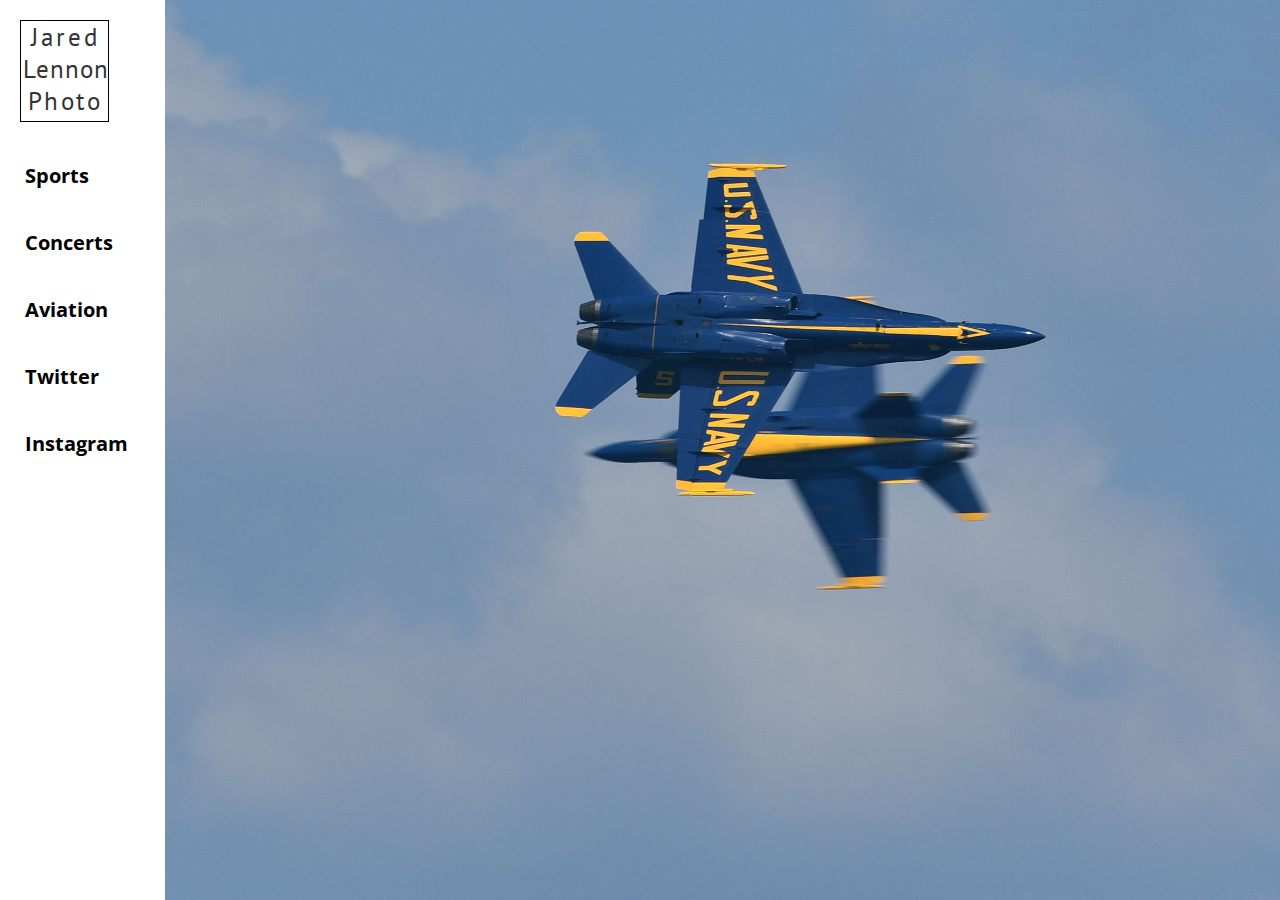
<file: index.html>
<!DOCTYPE html>
<html lang="en">
  <head>
    <meta charset="utf-8" />
    <title>Jared Lennon Photo</title>
    <link href="css/portfolio.css" rel="stylesheet" />

  </head>




  <body class="body-home">
    <header>
      <div id="side-bar">
        <a href="index.html" id="home-button">

          <p class= "jared">Jared</p>
          <p class= "lennon">Lennon</p>
          <p class= "photo">Photo</p>
        </a>

        <nav>
          <a href="sports.html">Sports</a>
          <a href="concerts.html">Concerts</a>
          <a href="aviation.html">Aviation</a>
          <a href="https://twitter.com/jaredmlennon?s=20">Twitter</a>
          <a href="https://www.instagram.com/jaredlennonphoto/">Instagram</a>
        </nav>
      </div>
    </header>



  </body>

</html>
</file>
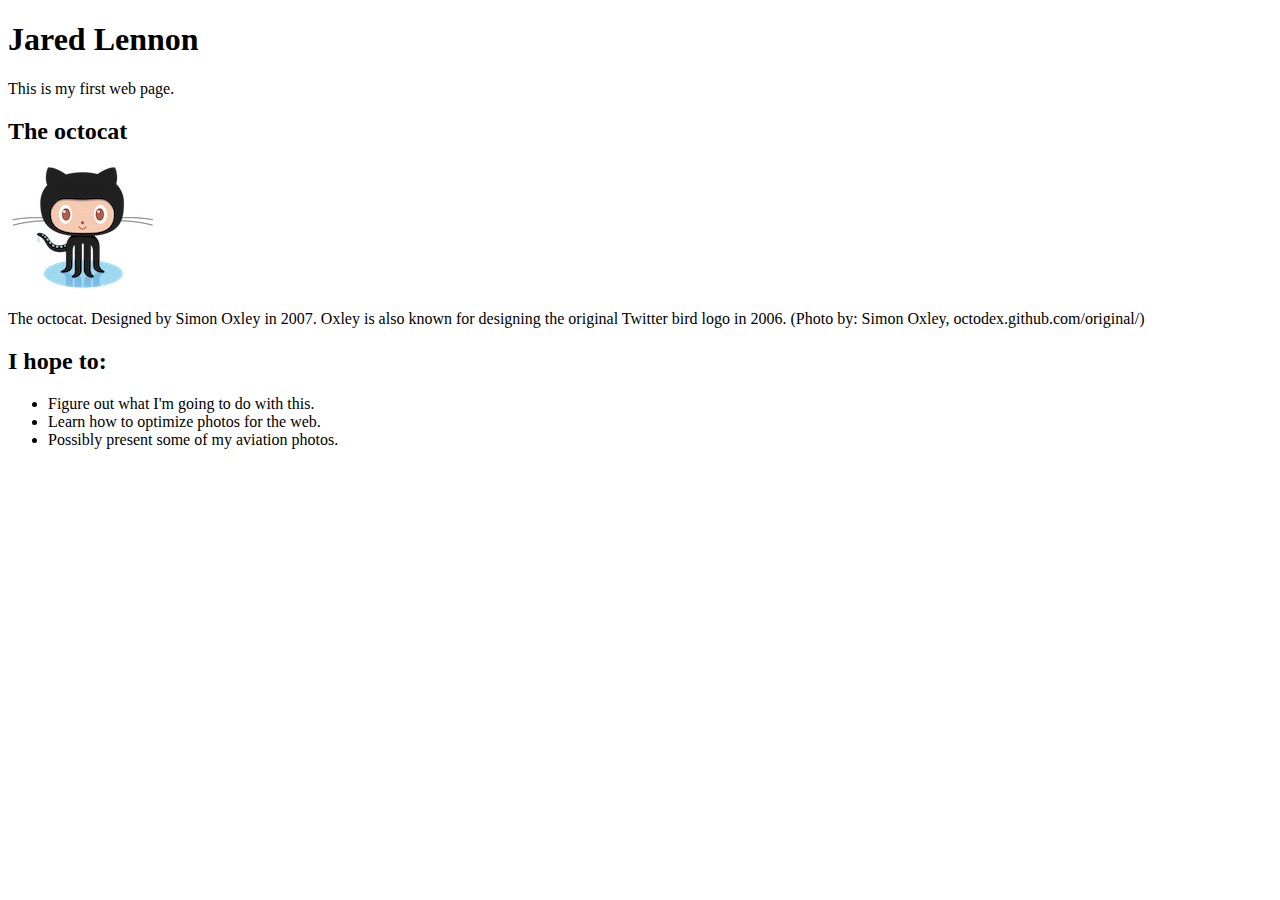
<file: past-assignments/octocat/index.html>
<!DOCTYPE html>
<html lang="en">
  <head>
    <meta charset="utf-8" />
    <title>Jared's Index</title>
  </head>

  <body>
    <h1>Jared Lennon</h1>

    <p>This is my first web page.</p>

    <h2>The octocat</h2>
    <img src="octocat.png" alt="An image of the octocat. Designed by Simon Oxley in 2007. Oxley is also known for designing the original Twitter bird logo." />
    <p>The octocat. Designed by Simon Oxley in 2007. Oxley is also known for designing the original Twitter bird logo in 2006. (Photo by: Simon Oxley, octodex.github.com/original/)</p>
    <h2>I hope to:</h2>
      <ul>
        <li>Figure out what I'm going to do with this.</li>
        <li>Learn how to optimize photos for the web.</li>
        <li>Possibly present some of my aviation photos.</li>

  </body>
</html>
</file>
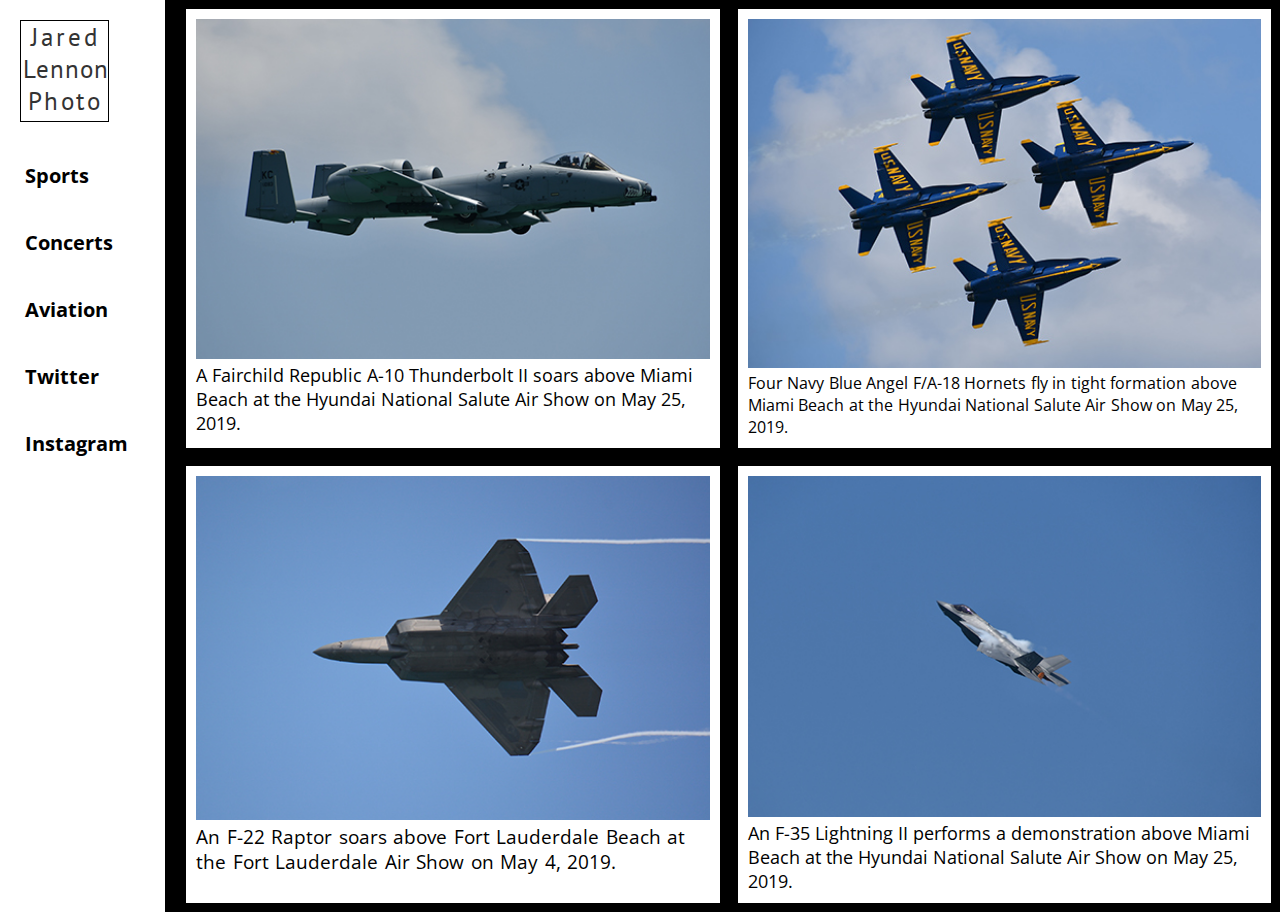
<file: aviation.html>
<!DOCTYPE html>
<html lang="en">
  <head>
    <meta charset="utf-8" />
    <title>Jared Lennon Photo</title>
    <link href="css/portfolio.css" rel="stylesheet" />

  </head>




  <body class="body-sports">
    <div id="wrapper">
      <header>
        <div id="side-bar">
          <a href="index.html" id="home-button">

            <p class= "jared">Jared</p>
            <p class= "lennon">Lennon</p>
            <p class= "photo">Photo</p>
          </a>

          <nav>
            <a href="sports.html">Sports</a>
            <a href="concerts.html">Concerts</a>
            <a href="aviation.html">Aviation</a>
            <a href="https://twitter.com/jaredmlennon?s=20">Twitter</a>
            <a href="https://www.instagram.com/jaredlennonphoto/">Instagram</a>
          </nav>
        </div>
      </header>





      <main>
        <div id="content-images">

          <div class="content1">
            <figure>
              <img src="images/a-10-v1.jpg" alt="A-10 flying.">
              <figcaption id="a10-caption">A Fairchild Republic A-10 Thunderbolt II soars above Miami Beach at the Hyundai National Salute Air Show on May 25, 2019.</figcaption>
            </figure>
          </div>

          <div class="content2">
            <figure>
              <img src="images/blue-angels.jpg" alt="Blue Angels flying.">
              <figcaption id="blue-angels-caption">Four Navy Blue Angel F/A-18 Hornets fly in tight formation above Miami Beach at the Hyundai National Salute Air Show on May 25, 2019. </figcaption>
            </figure>
          </div>

          <div class="content3">
            <figure>
              <img src="images/f22.jpg" alt="F-22 underside.">
              <figcaption id="f22-caption">An F-22 Raptor soars above Fort Lauderdale Beach at the Fort Lauderdale Air Show on May 4, 2019.</figcaption>
            </figure>
          </div>

          <div class= "content4">
            <figure>
              <img src="images/f35.jpg" alt="F-35 flying.">
              <figcaption id="f35-caption">An F-35 Lightning II performs a demonstration above Miami Beach at the Hyundai National Salute Air Show on May 25, 2019.</figcaption>
            </figure>
          </div>



        </div>
      </main>

    </div>






  </body>

</html>
</file>
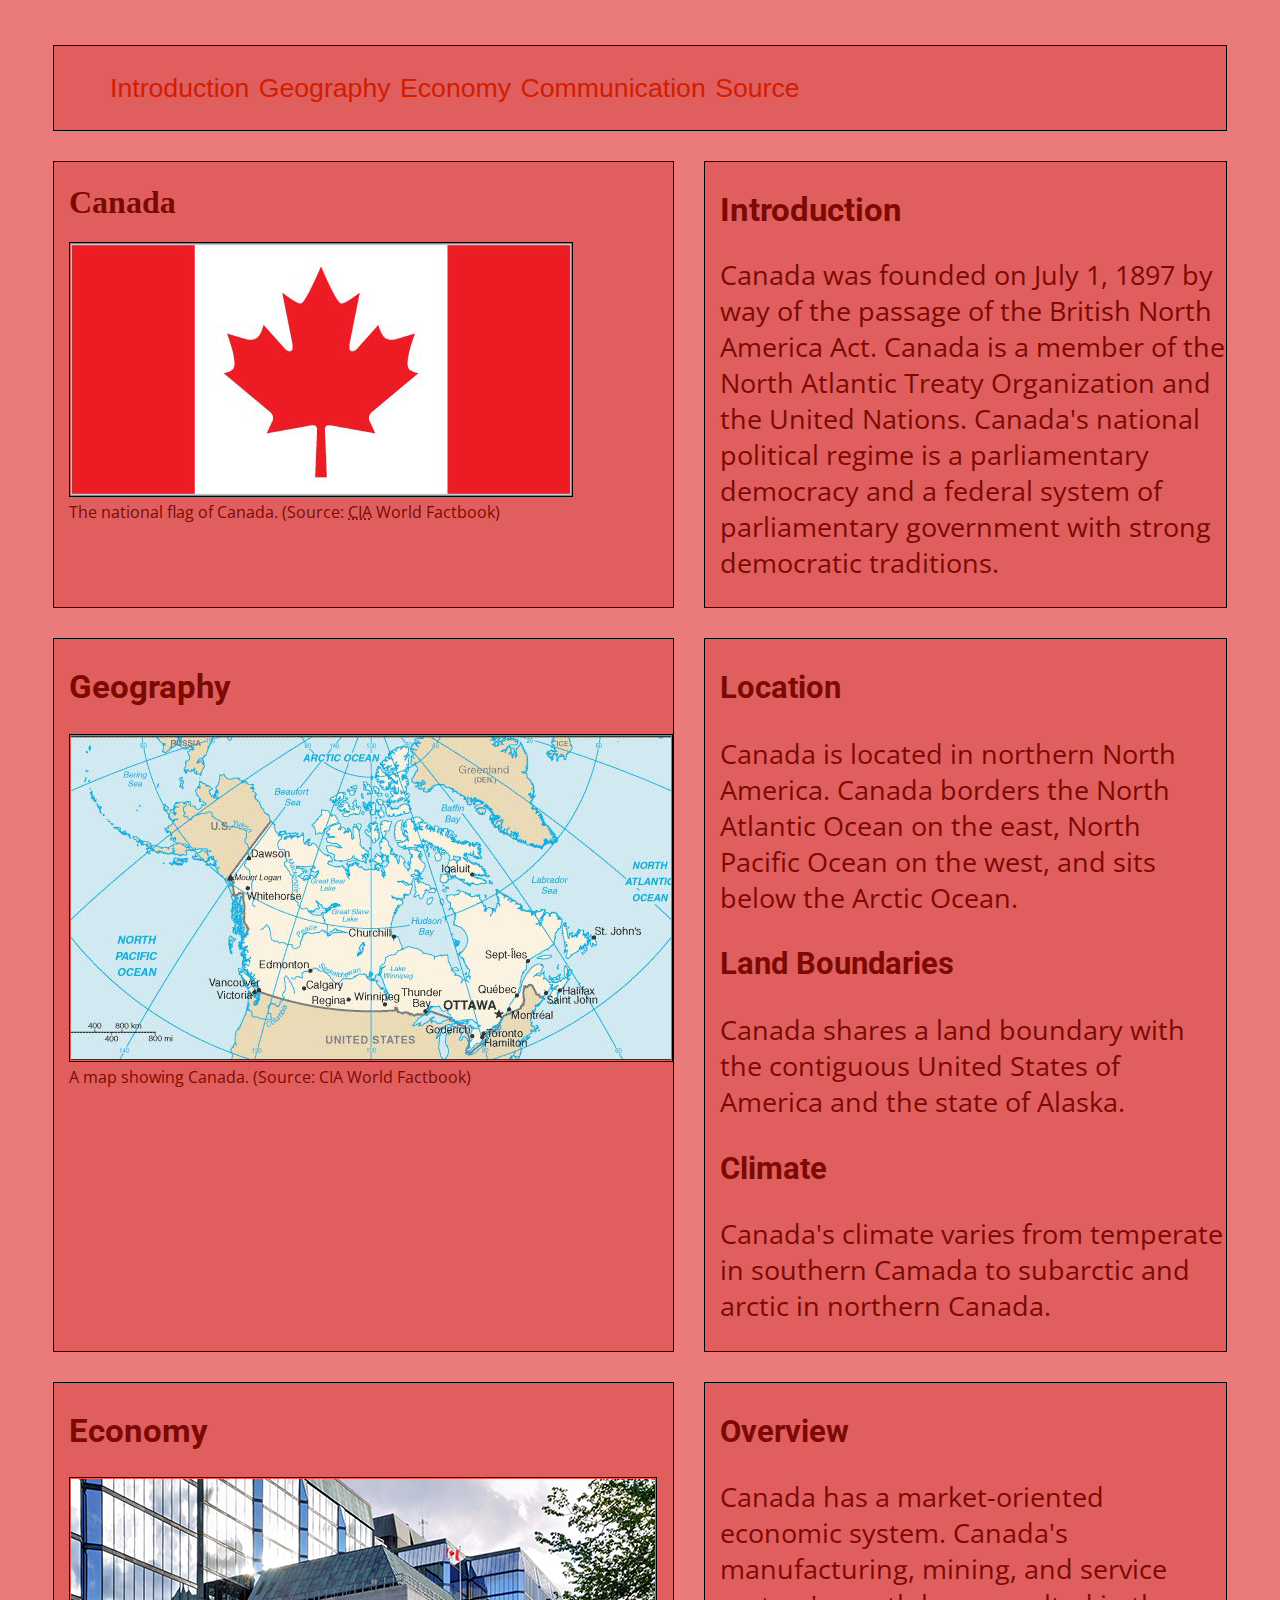
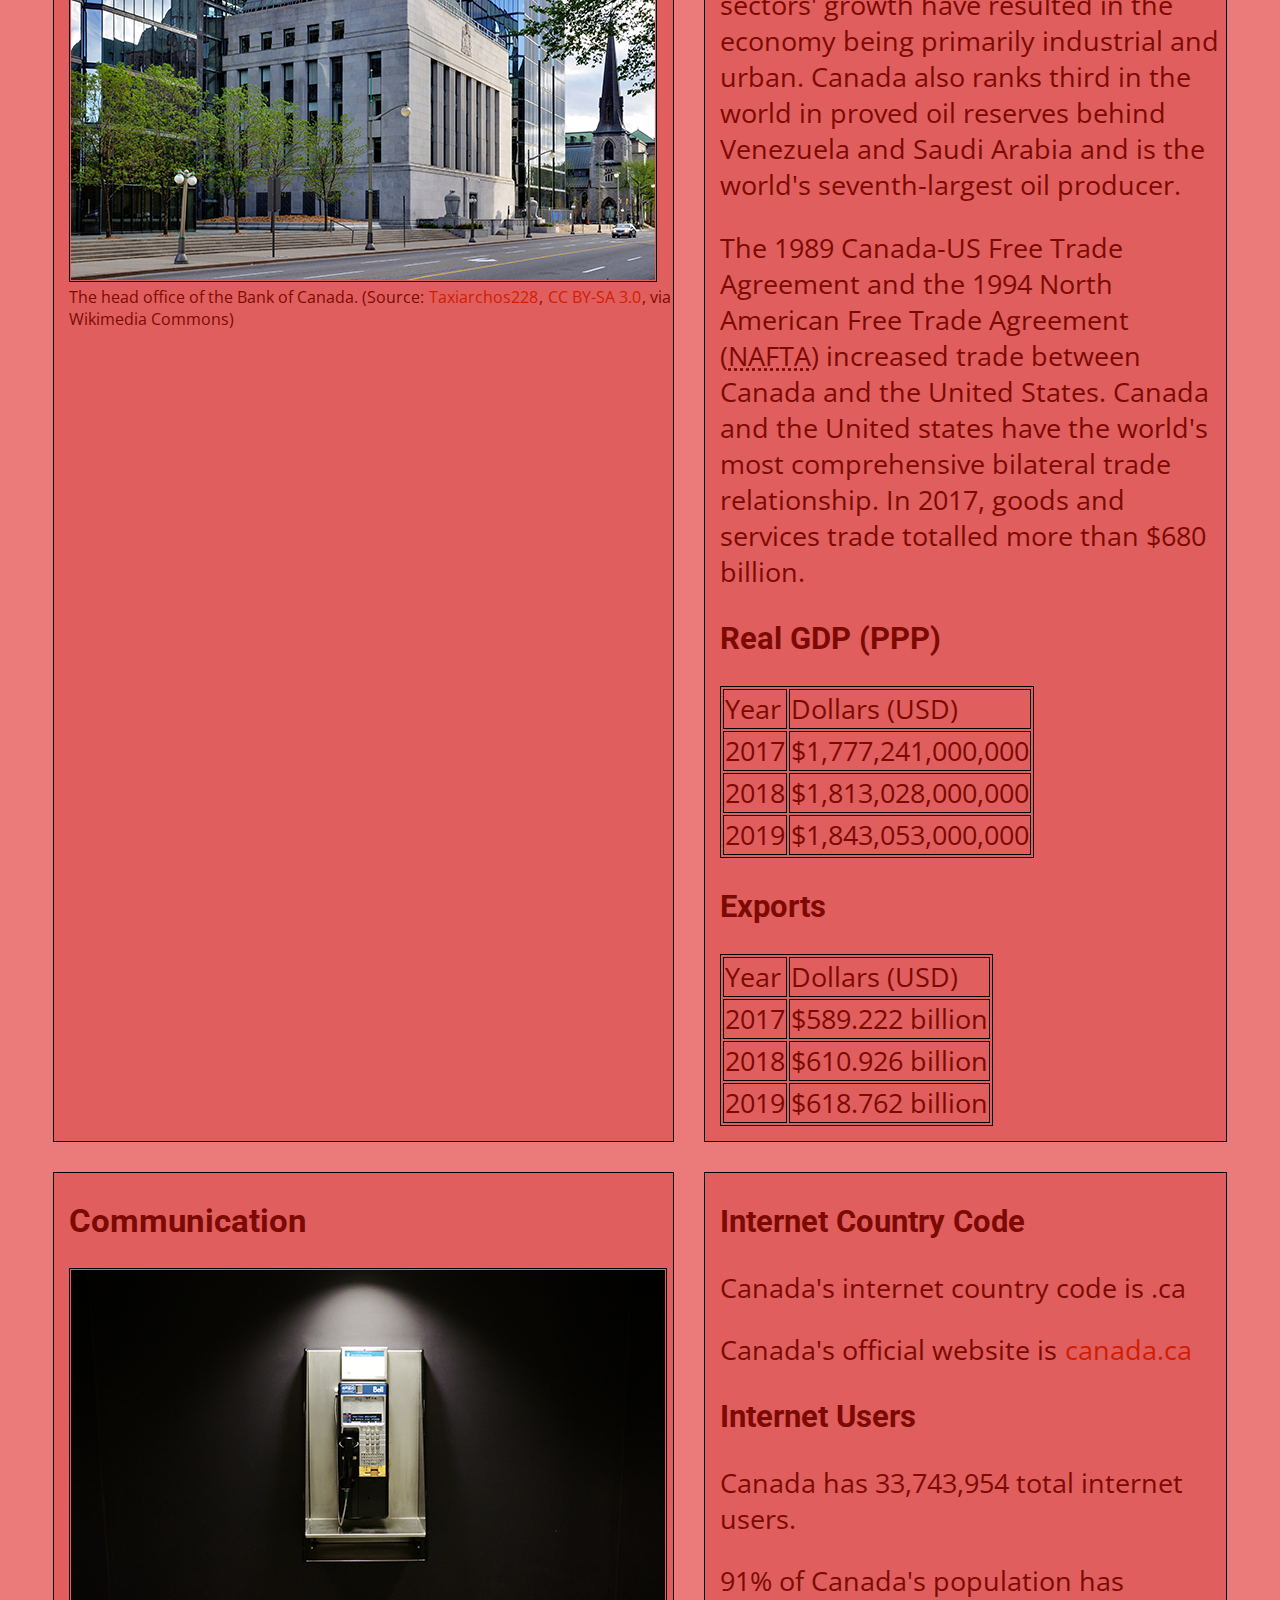
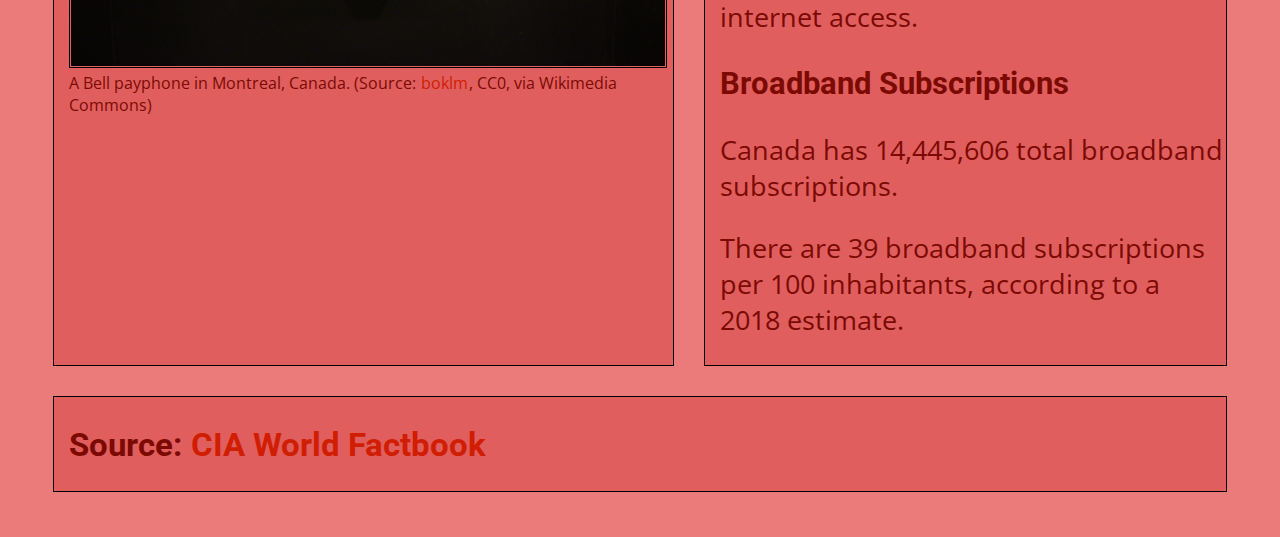
<file: canada.html>
<!DOCTYPE html>
<html lang="en">
  <head>
    <meta charset="utf-8" />
    <title>Canada</title>
    <link href="css/style.css" rel="stylesheet" />
    <link rel="preconnect" href="https://fonts.gstatic.com">
    <link href="https://fonts.googleapis.com/css2?family=Open+Sans:wght@400;700&family=Roboto:wght@400;700&display=swap" rel="stylesheet">
  </head>

  <body>

        <main>
          <div class="canada-web-grid">
            <div id="navigation">
              <nav>
                <ul>
                  <li><a href="#intro">Introduction</a></li>
                  <li><a href="#geography-title">Geography</a></li>
                  <li><a href="#economy-title">Economy</a></li>
                  <li><a href="#communication">Communication</a></li>
                  <li><a href="#source">Source</a></li>
                </ul>
              </nav>
            </div>

            <div id=header>
              <header>

                <h1>Canada</h1>

                <figure>
                  <img src="images/canada-flag.png" alt="The national flag of Canada.">

                  <figcaption>The national flag of Canada. (Source: <abbr title="Central Intelligence Agency">CIA</abbr> World Factbook)</figcaption>
                </figure>
              </header>
            </div>





            <div id="introduction">

              <section  id="intro">
                <h2>Introduction</h2>
                <p>Canada was founded on July 1, 1897 by way of the passage of the British North America Act. Canada is a member of the North Atlantic Treaty Organization and the United Nations. Canada's national political regime is a parliamentary democracy and a federal system of parliamentary government with strong democratic traditions.</p>
              </section>
            </div>


              <div id="geography-title">
                  <section id="geography">
                    <h2>Geography</h2>
                    <figure>
                      <img src="images/canada-map-v2.png" alt="A map of Canada.">
                      <figcaption>A map showing Canada. (Source: CIA World Factbook)</figcaption>
                    </figure>
                  </section>

              </div>

              <div id="geography-content">
                    <article>
                      <h3>Location</h3>
                      <p>Canada is located in northern North America. Canada borders the North Atlantic Ocean on the east, North Pacific Ocean on the west, and sits below the Arctic Ocean.</p>


                    </article>

                    <article>
                      <h3>Land Boundaries</h3>
                      <p>Canada shares a land boundary with the contiguous United States of America and the state of Alaska.</p>
                    </article>

                    <article>
                      <h3>Climate</h3>
                      <p>Canada's climate varies from temperate in southern Camada to subarctic and arctic in northern Canada.</p>
                    </article>


              </div>

              <div id="economy-title">
                <section id="economy">
                  <h2>Economy</h2>
                  <figure>
                    <img src="images/canada-bank-v4.png" alt="The head office of the Bank of Canada.">
                    <figcaption>The head office of the Bank of Canada. (Source: <a href="https://commons.wikimedia.org/wiki/File:Ottawa_-_ON_-_Bank_of_Canada.jpg">Taxiarchos228</a>, <a href="http://creativecommons.org/licenses/by-sa/3.0/">CC BY-SA 3.0</a>, via Wikimedia Commons)</figcaption>
                  </figure>
                </section>
              </div>

              <div id="economy-content">
                  <article>
                    <h3>Overview</h3>
                    <p>Canada has a market-oriented economic system. Canada's manufacturing, mining, and service sectors' growth have resulted in the economy being primarily industrial and urban. Canada also ranks third in the world in proved oil reserves behind Venezuela and Saudi Arabia and is the world's seventh-largest oil producer. </p>
                    <p>The <time datetime="1989">1989</time> Canada-US Free Trade Agreement and the <time datetime="1994">1994</time> North American Free Trade Agreement (<abbr title="North American Free Trade Agreement">NAFTA</abbr>) increased trade between Canada and the United States. Canada and the United states have the world's most comprehensive bilateral trade relationship. In <time datetime="2017">2017</time>, goods and services trade totalled more than $680 billion. </p>
                  </article>

                  <article>
                    <h3>Real GDP (PPP)</h3>
                    <table>
                      <tr>
                        <td>Year</td>
                        <td>Dollars (USD)</td>
                      </tr>
                      <tr>
                        <td><time datetime="2017">2017</time></td>
                        <td>$1,777,241,000,000</td>
                      </tr>

                      <tr>
                        <td><time datetime="2018">2018</time></td>
                        <td>$1,813,028,000,000</td>
                      </tr>

                      <tr>
                        <td><time datetime="2019">2019</time></td>
                        <td>$1,843,053,000,000</td>
                    </table>
                  </article>


                  <article>
                    <h3>Exports</h3>
                    <table>
                      <tr>
                        <td>Year</td>
                          <td>Dollars (USD)</td>
                      </tr>
                      <tr>
                        <td><time datetime="2017">2017</time></td>
                        <td>$589.222 billion</td>
                      </tr>

                      <tr>
                        <td><time datetime="2018">2018</time></td>
                        <td>$610.926 billion</td>
                      </tr>

                      <tr>
                        <td><time datetime="2019">2019</time></td>
                        <td>$618.762 billion</td>
                    </table>

                  </article>

              </div>

              <div id="communication-title">
                  <section id="communication">
                    <h2>Communication</h2>
                    <figure>
                      <img src="images/canada-phone-v4.png" alt="A Bell payphone in Montreal, Canada.">

                      <figcaption>A Bell payphone in Montreal, Canada. (Source: <a href="https://commons.wikimedia.org/wiki/File:Pay_Phone_in_Montreal_-_2017-10_-_59.jpg">boklm</a>, CC0, via Wikimedia Commons)</figcaption>
                    </figure>
                  </section>
              </div>

                <div id="communication-content">
                  <article>
                    <h3>Internet Country Code</h3>
                    <p>Canada's internet country code is .ca</p>
                    <p>Canada's official website is <a href="https://www.canada.ca/en">canada.ca</a></p>
                  </article>

                  <article>
                    <h3>Internet Users</h3>
                    <p>Canada has 33,743,954 total internet users.</p>
                    <p>91% of Canada's population has internet access.</p>
                  </article>

                  <article>
                    <h3>Broadband Subscriptions</h3>
                    <p>Canada has 14,445,606 total broadband subscriptions.</p>
                    <p>There are 39 broadband subscriptions per 100 inhabitants, according to a 2018 estimate.</p>
                  </article>
                </div>



            <div id="source-title">
              <footer>
                <section id="source">
                  <h2>Source: <a href="https://www.cia.gov/the-world-factbook/countries/canada/">CIA World Factbook</a></h2>
                </section>
              </footer>
            </div>
          </div>
        </main>
  </body>
</html>
</file>
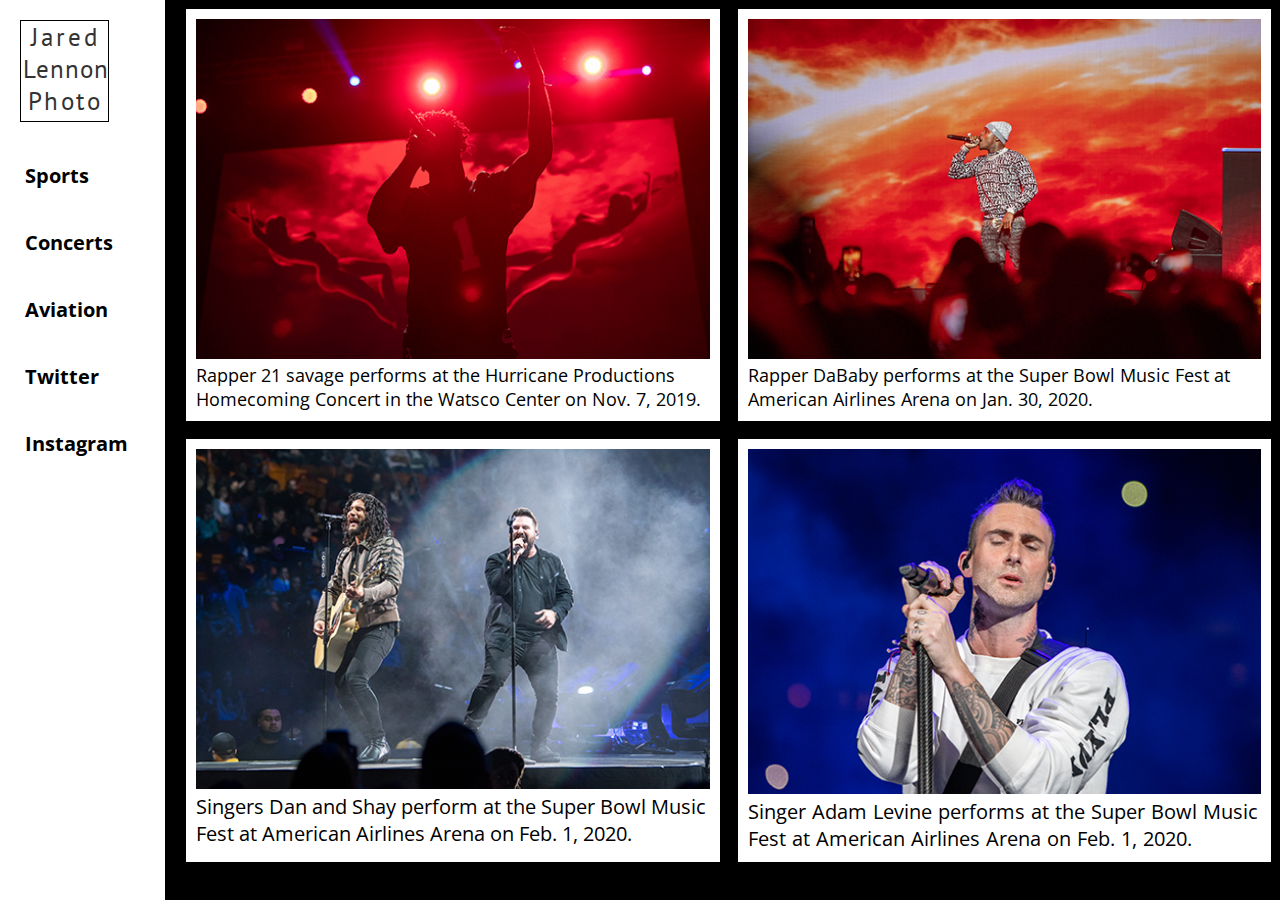
<file: concerts.html>
<!DOCTYPE html>
<html lang="en">
  <head>
    <meta charset="utf-8" />
    <title>Jared Lennon Photo</title>
    <link href="css/portfolio.css" rel="stylesheet" />

  </head>




  <body class="body-sports">
    <div id="wrapper">
      <header>
        <div id="side-bar">
          <a href="index.html" id="home-button">

            <p class= "jared">Jared</p>
            <p class= "lennon">Lennon</p>
            <p class= "photo">Photo</p>
          </a>

          <nav>
            <a href="sports.html">Sports</a>
            <a href="concerts.html">Concerts</a>
            <a href="aviation.html">Aviation</a>
            <a href="https://twitter.com/jaredmlennon?s=20">Twitter</a>
            <a href="https://www.instagram.com/jaredlennonphoto/">Instagram</a>
          </nav>
        </div>
      </header>





      <main>
        <div id="content-images">

          <div class="content1">
            <figure>
              <img src="images/21-savage.jpg" alt="Rapper 21 Savage.">
              <figcaption id="savage-caption">Rapper 21 savage performs at the Hurricane Productions Homecoming Concert in the Watsco Center on Nov. 7, 2019.</figcaption>
            </figure>
          </div>

          <div class="content2">
            <figure>
              <img src="images/dababy.jpg" alt="Rapper DaBaby.">
              <figcaption id="dababy-caption">Rapper DaBaby performs at the Super Bowl Music Fest at American Airlines Arena on Jan. 30, 2020.</figcaption>
            </figure>
          </div>

          <div class="content3">
            <figure>
              <img src="images/dan-shay.jpg" alt="Singers Dan and Shay.">
              <figcaption id="dan-shay-caption">Singers Dan and Shay perform at the Super Bowl Music Fest at American Airlines Arena on Feb. 1, 2020.</figcaption>
            </figure>
          </div>

          <div class= "content4">
            <figure>
              <img src="images/maroon-v.jpg" alt="Singer Adam Levine.">
              <figcaption id="maroon-v-caption">Singer Adam Levine performs at the Super Bowl Music Fest at American Airlines Arena on Feb. 1, 2020.</figcaption>
            </figure>
          </div>



        </div>
      </main>

    </div>






  </body>

</html>
</file>
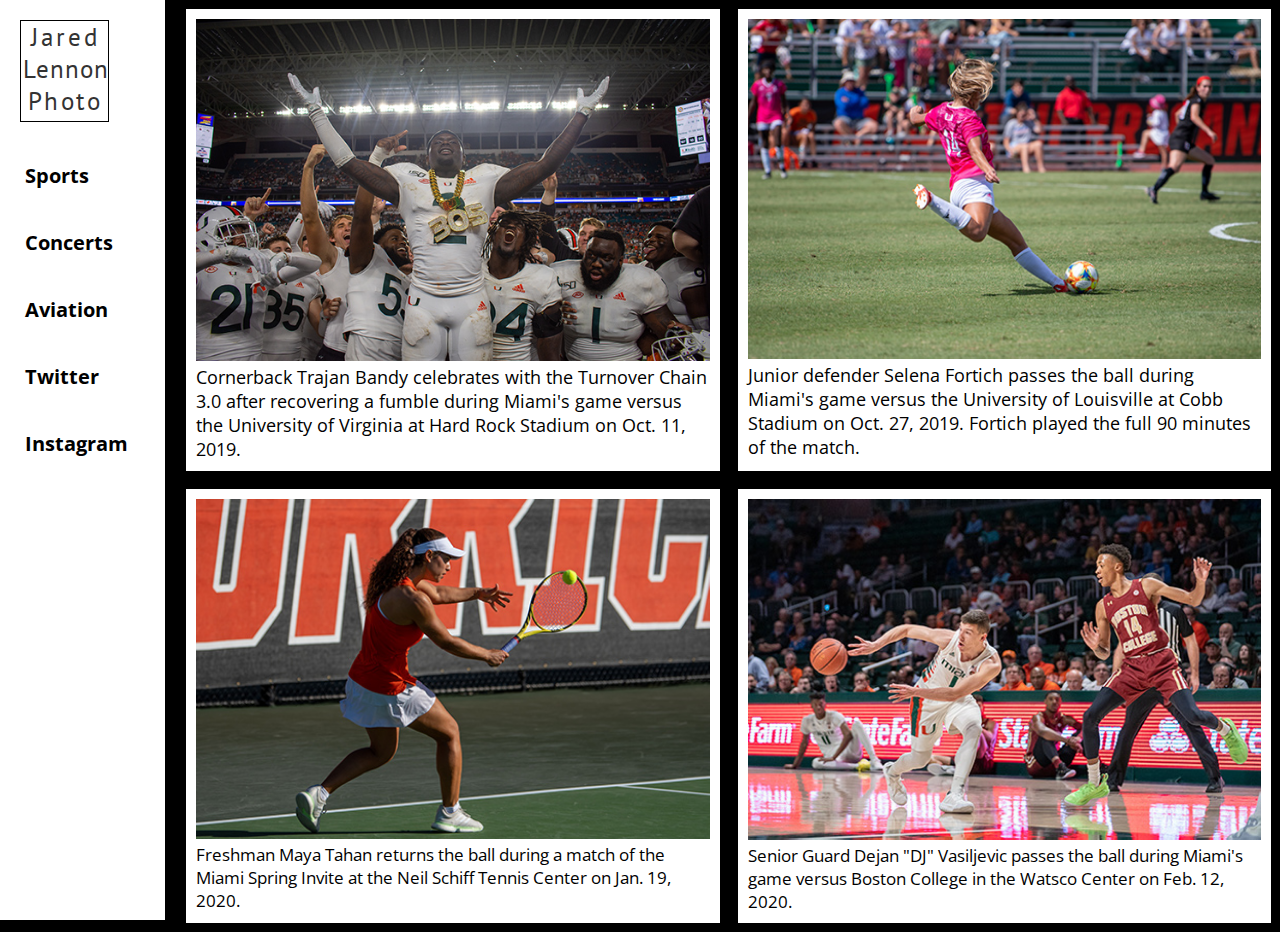
<file: sports.html>
<!DOCTYPE html>
<html lang="en">
  <head>
    <meta charset="utf-8" />
    <title>Jared Lennon Photo</title>
    <link href="css/portfolio.css" rel="stylesheet" />

  </head>




  <body class="body-sports">
    <div id="wrapper">
      <header>
        <div id="side-bar">
          <a href="index.html" id="home-button">

            <p class= "jared">Jared</p>
            <p class= "lennon">Lennon</p>
            <p class= "photo">Photo</p>
          </a>

          <nav>
            <a href="sports.html">Sports</a>
            <a href="concerts.html">Concerts</a>
            <a href="aviation.html">Aviation</a>
            <a href="https://twitter.com/jaredmlennon?s=20">Twitter</a>
            <a href="https://www.instagram.com/jaredlennonphoto/">Instagram</a>
          </nav>
        </div>
      </header>





      <main>
        <div id="content-images">

          <div class="content1">
            <figure>
              <img src="images/football.jpg" alt="Football celebration.">
              <figcaption id="football-caption">Cornerback Trajan Bandy celebrates with the Turnover Chain 3.0 after recovering a fumble during Miami's game versus the University of Virginia at Hard Rock Stadium on Oct. 11, 2019.</figcaption>
            </figure>
          </div>

          <div class="content2">
            <figure>
              <img src="images/soccer.jpg" alt="Soccer pass.">
              <figcaption id="soccer-caption">Junior defender Selena Fortich passes the ball during Miami's game versus the University of Louisville at Cobb Stadium on Oct. 27, 2019. Fortich played the full 90 minutes of the match.</figcaption>
            </figure>
          </div>

          <div class="content3">
            <figure>
              <img src="images/tennis-v2.jpg" alt="Tennis return.">
              <figcaption id="tennis-caption">Freshman Maya Tahan returns the ball during a match of the Miami Spring Invite at the Neil Schiff Tennis Center on Jan. 19, 2020.</figcaption>
            </figure>
          </div>

          <div class= "content4">
            <figure>
              <img src="images/basketball-v2.jpg" alt="Basketball pass.">
              <figcaption id="basketball-caption">Senior Guard Dejan "DJ" Vasiljevic passes the ball during Miami's game versus Boston College in the Watsco Center on Feb. 12, 2020.</figcaption>
            </figure>
          </div>



        </div>
      </main>

    </div>






  </body>

</html>
</file>
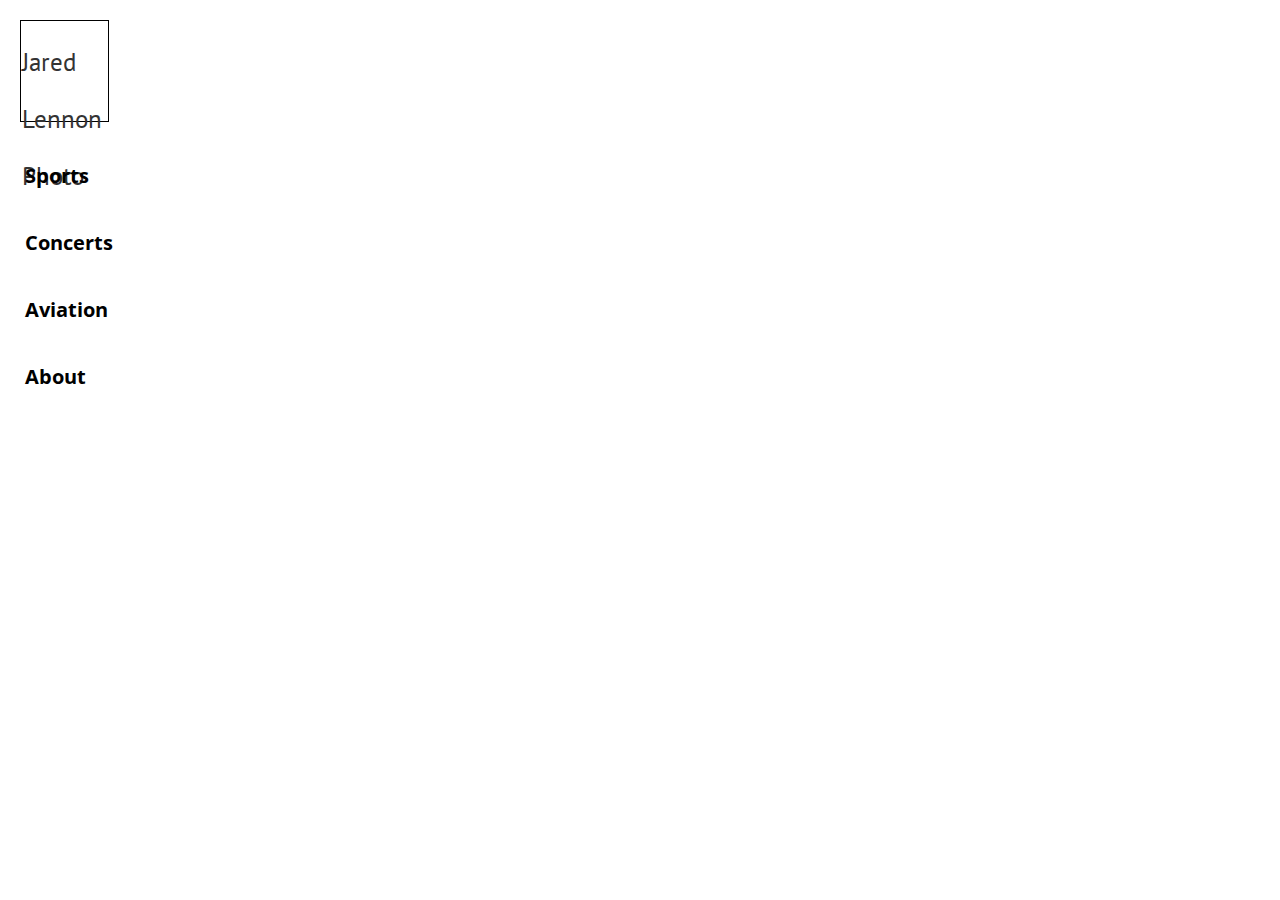
<file: test.html>
<!DOCTYPE html>
<html lang="en">
  <head>
    <meta charset="utf-8" />
    <title>Jared Lennon Photo</title>
    <link href="css/portfolio.css" rel="stylesheet" />
  </head>

  <body>
    <header>
      <div id="side-bar">
        <a href="index.html" id="home-button">
          <p>Jared</p>
          <p>Lennon</p>
          <p>Photo</p>
        </a>

        <nav> <!-- This is where I will link to the different html documents for the subsections -->
          <a href="sports.html">Sports</a>
          <a href="concerts.html">Concerts</a>
          <a href="aviation.html">Aviation</a>
          <a href="about.html">About</a>
        <!-- <a href=""-->
        </nav>
      </div>
    </header>

    <main>

    </main>
  </body>
</html>
</file>
<file: css/portfolio.css>
@import url('https://fonts.googleapis.com/css2?family=Open+Sans:wght@400;700&family=PT+Sans:wght@400;700&display=swap');



.body-home {
  background-image: url(../images/fighter-jet-v3.jpg);
  background-repeat: no-repeat;
  background-attachment: fixed;
  background-position: center center;
  background-size: cover;
  margin:0px;
}

.body-sports {
  background-color: #000;
}


#wrapper {
  max-width: 1200px;
  margin-left: 107px;
}


#home-button {
  margin:0px 0px 0px 20px;
  width: 85px;
  height: 100px;
  border: 1px solid #000;
  padding-top: 0px;
  padding-right: 1px;
  padding-left: 1px;

  display: block;
  text-decoration: none;
  font-family: 'PT Sans', sans-serif;
  color: #333;
  font-size: 25px;

}

.jared {
  font-size: 25px;
  letter-spacing: 3px;
  margin: 0px;
  margin-left: 9px;

}

.lennon {
  font-size: 25px;
  letter-spacing: 1px;
  margin: 0px;
  margin-left: .5px;

}

.photo {
  font-size: 25px;
  letter-spacing: 2.5px;
  margin: 0px;
  margin-left: 5.5px
}

#side-bar {
  height: 100%;
  width: 165px;
  position: fixed;
  top: 0;
  left: 0;
  background-color: #fff;
  padding-top: 20px;

}

nav a {
  display: block;
  color: #000;
  text-decoration: none;
  font-family: 'Open Sans', sans-serif;
  padding-top: 40px;
  padding-left: 10px;
  margin-left: 15px;
  font-weight: bold;

  font-size: 20px;

  /*
  margin-top: 0px;
  margin-bottom: 0px;
  */
}

nav a:hover {
  color: #f00;
}


#content-images {
  display: grid;
  grid-template-columns: repeat(auto-fill, minmax(25em, 1fr));

  grid-gap: 1em;
  margin-left: 70px;
}

.content1 {
  border: 1px solid #000;
  background-color: #fff;

}

.content2 {
  border: 1px solid #000;
  background-color: #fff;

}

.content3 {
  border: 1px solid #000;
  background-color: #fff;

}

.content4 {
  border: 1px solid #000;
  background-color: #fff;

}

figure {
  margin: 10px;
}
figure img {
  width: 100%;
  height: auto;
}

figcaption {
  font-family: 'Open Sans', sans-serif;

}

#football-caption {
  font-size: 18px;
}

#soccer-caption {
  font-size: 18px;
}

#tennis-caption {
  font-size: 17px;
}

#basketball-caption {
  font-size: 17px;
}

#savage-caption {
  font-size: 18px;
}

#dababy-caption {
  font-size: 18px;
}

#dan-shay-caption {
  font-size: 20px;
}
#maroon-v-caption {
  font-size: 20px;
  word-spacing: 1px
}

#a10-caption {
  font-size: 17.6px;
}

#blue-angels-caption {
  font-size: 16px;
  word-spacing: .5px;
}

#f22-caption {
  font-size: 18.5px;
  word-spacing: 1.5px;
}

#f35-caption {
  font-size: 17.5px;
}
</file>
<file: css/style.css>
body {
  background-color: #eb7a7a;
  color: rgb(124,10,2);

}

@import url('https://fonts.googleapis.com/css2?family=Open+Sans:wght@400;700&family=Roboto:wght@400;700&display=swap');
font-family: 'Open Sans', sans-serif;
font-family: 'Roboto', sans-serif;



h1 {
  font-family: 'Roboto', sans-serif;
  font-size: 30pt;
}

h2 {
  font-family: 'Roboto', sans-serif;
  font-size: 25pt;
}

h3 {
  font-family: 'Roboto', sans-serif;
  font-size:23pt;
}

p {
  font-family: 'Open Sans', sans-serif;
  font-size: 20pt;
}

figcaption {
  font-family: 'Open Sans', sans-serif;
  color: rgb(124,10,2);
}

td {
  font-family: 'Open Sans', sans-serif;
  font-size: 20pt;
}
li {
  display:inline;
}

figure {
  margin:0;
  border: 1px;
}

img {
  padding: 1px;
  border: 1px solid #000000;
}

table {
  border: 1px solid #000;
}

tr {
  border: 1px solid #000;
}

td {
  border: 1px solid #000;
}

a {
  outline: none;
  text-decoration: none;
  padding: 2px 1px 0;
}

a:link {
  color: #d11d02;
}

a:visited {
  color: #7c0a02;
}

a:focus {
  border-bottom: 1px solid;
  background: #ff0800;
}

a:hover {
  border-bottom: 1px solid;
  background: #ff0800;
}

a:active {
  background: #Bf0A30;
  color: #ff0800;
}



.canada-web-grid {
  display: grid;
  grid-template-columns: 1fr 1fr;
  grid-gap: 30px;
  grid-template-rows: auto;
  margin: 20px;
  padding: 25px 25px 25px 25px;


}

#header {
  grid-column-start: 1;
  grid-column-end: 2;
  grid-row-start:2;
  grid-row-end:3;
  background-color: rgb(224,94,94);
  border: 1px solid #000;
  padding-left: 15px;

}

#navigation {
  grid-column-start:1;
  grid-column-end:3;
  background-color: rgb(224,94,94);
  font-size: 20pt;
  font-family: "Helvetica Narrow", sans-serif;
  border: 1px solid #000;
  padding-left: 15px;

}

#header {
  grid-column-start: 1;
  grid-column-end: 2;
  background-color: rgb(224,94,94);
  border: 1px solid #000;
  padding-left: 15px;
}

#introduction {
  grid-column-start:2;
  grid-column-end:3;
  background-color: rgb(224,94,94);
  border: 1px solid #000;
  padding-left: 15px;
}

#geography-title {
  grid-column-start: 1;
  grid-column-end: 2;
  background-color: rgb(224,94,94);
  border: 1px solid #000;
  padding-left: 15px;
}

#geography-content {
  grid-column-start:2;
  grid-column-end:3;
  background-color: rgb(224,94,94);
  border: 1px solid #000;
  padding-left: 15px;
}

#economy-title {
  grid-column-start: 1;
  grid-column-end: 2;
  background-color: rgb(224,94,94);
  border: 1px solid #000;
  padding-left: 15px;
}

#economy-content{
  grid-column-start:2;
  grid-column-end:3;
  background-color: rgb(224,94,94);
  border: 1px solid #000;
  padding-left: 15px;
  padding-bottom: 15px;
}


#communication-title{
  grid-column-start:1;
  grid-column-end:2;
  background-color: rgb(224,94,94);
  border: 1px solid #000;
  padding-left: 15px;
}

#communication-content{
  grid-column-start:2;
  grid-column-end:3;
  background-color: rgb(224,94,94);
  border: 1px solid #000;
  padding-left: 15px;
}

#source-title {
  grid-column-start:1;
  grid-column-end:3;
  background-color: rgb(224,94,94);
  border: 1px solid #000;
  padding-left: 15px;
}
</file>
